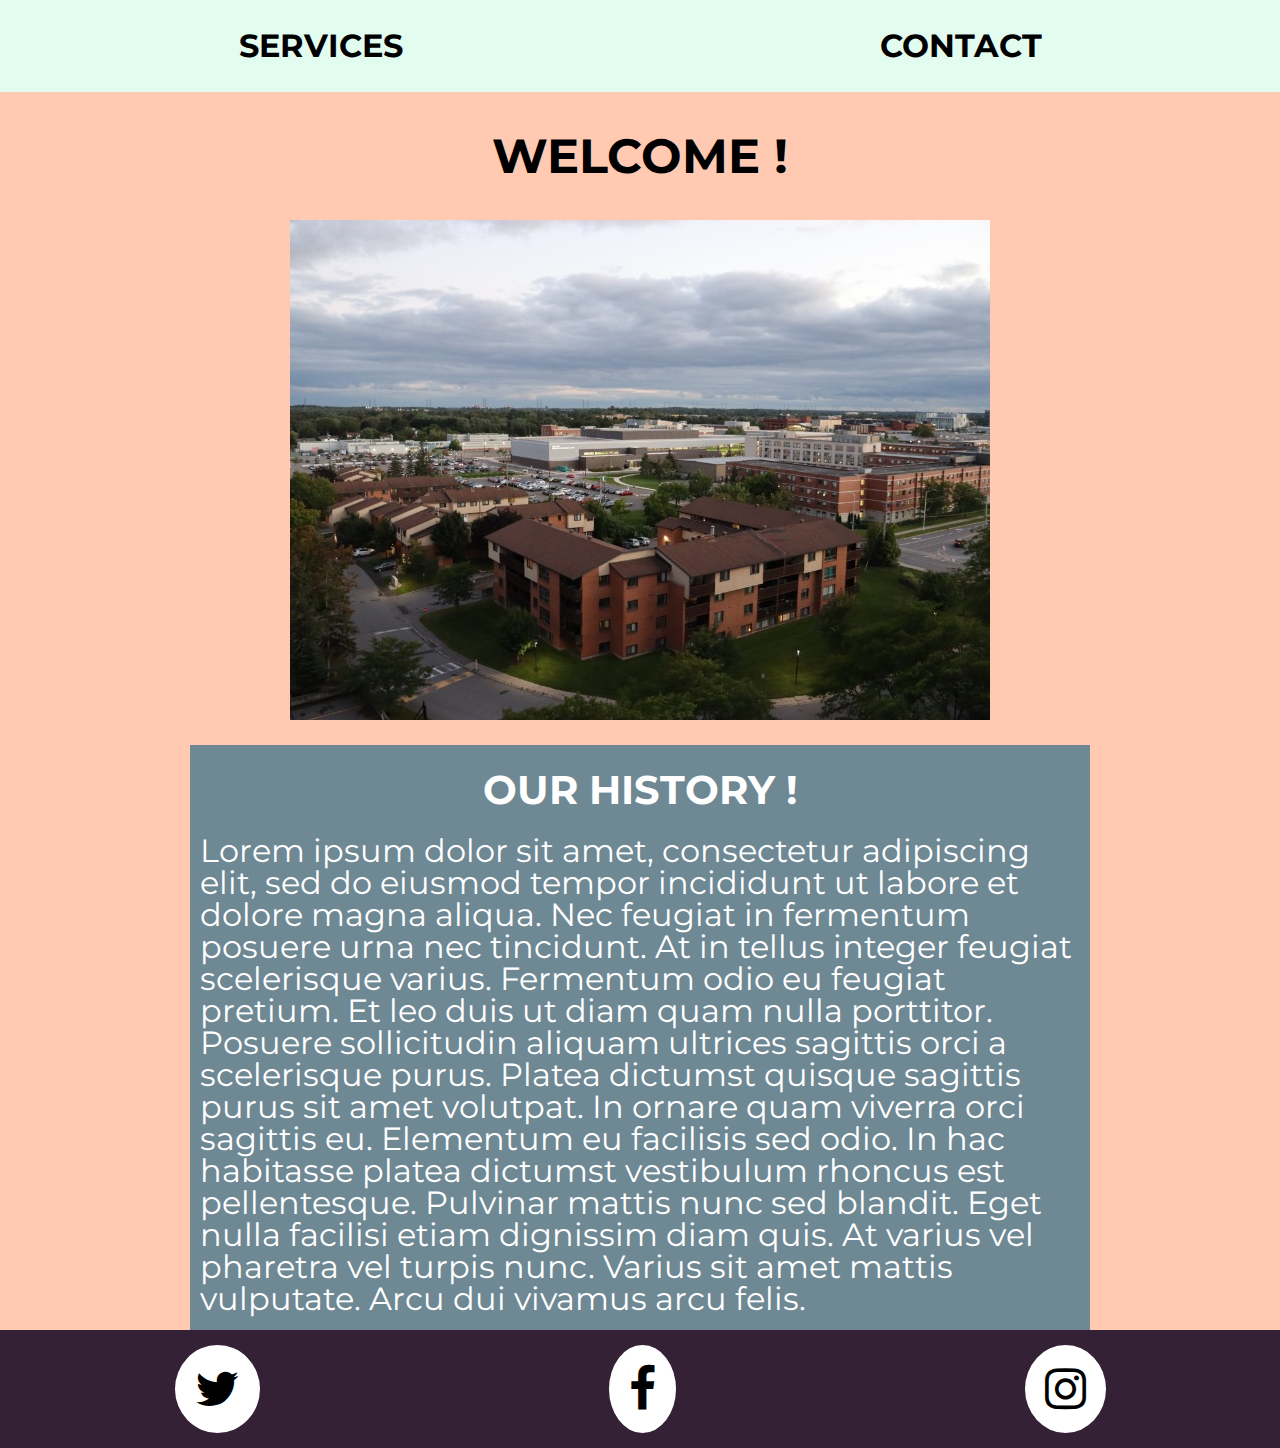
<file: index.html>
<!DOCTYPE html>
<html lang="en">
<head>
    <meta charset="UTF-8">
    <meta http-equiv="X-UA-Compatible" content="IE=edge">
    <meta name="viewport" content="width=device-width, initial-scale=1.0">
    <title>Home</title>
    <link rel="preconnect" href="https://fonts.googleapis.com">
    <link rel="preconnect" href="https://fonts.gstatic.com" crossorigin>
    <link href="https://fonts.googleapis.com/css2?family=Montserrat:ital,wght@0,100;0,200;0,300;0,400;0,500;0,600;0,700;0,800;0,900;1,100;1,200;1,300;1,400;1,500;1,600;1,700;1,800;1,900&display=swap" rel="stylesheet">
    <link rel="stylesheet" href="https://cdnjs.cloudflare.com/ajax/libs/font-awesome/4.7.0/css/font-awesome.min.css">
    <link rel="stylesheet" href="css/stylesheet.css">
</head>



<body>
    <header role="banner">
        <nav role="navigation">
            <ul>
                <li  class="navbutton" > <a href="services.html" aria-label="Go to Services page"> Services </a> </li>
                <li  class="navbutton" > <a href="contact.html" aria-label="Go to Contact page"> Contact </a>  </li>
            </ul>
        </nav>
        <h1 role="heading"> Welcome ! </h1>
        <picture> 
            <source srcset="images/home500x300.JPG" media="(max-width: 768px)">
            <source srcset="images/home700x500.JPG" media="(min-width: 769px)">
            <img class="homepageimage" src="images/home500x300.JPG" alt="photo of algonquin from a high angle"> 
        </picture>
    </header>

    <div class="maintextcontainer"> 
    <main role="main">
        <h2 class="whitetext"> Our History ! </h2>
        <p class="whitetext"> Lorem ipsum dolor sit amet, consectetur adipiscing elit, sed do eiusmod tempor incididunt ut labore et dolore magna aliqua. Nec feugiat in fermentum posuere urna nec tincidunt. At in tellus integer feugiat scelerisque varius. Fermentum odio eu feugiat pretium. Et leo duis ut diam quam nulla porttitor. Posuere sollicitudin aliquam ultrices sagittis orci a scelerisque purus. Platea dictumst quisque sagittis purus sit amet volutpat. In ornare quam viverra orci sagittis eu. Elementum eu facilisis sed odio. In hac habitasse platea dictumst vestibulum rhoncus est pellentesque. Pulvinar mattis nunc sed blandit. Eget nulla facilisi etiam dignissim diam quis. At varius vel pharetra vel turpis nunc. Varius sit amet mattis vulputate. Arcu dui vivamus arcu felis. </p>
    </main>
    </div>


    <footer role="contentinfo">
        <ul>
        <li><a href="https://twitter.com/?lang=en" class="fa fa-twitter"> </a></li>
       <li>  <a href="https://www.facebook.com/" class="fa fa-facebook"> </a> </li>
       <li> <a href="https://www.instagram.com/" class="fa fa-instagram"> </a> </li>
     </ul>
    </footer>
</body>
</html>
</file>
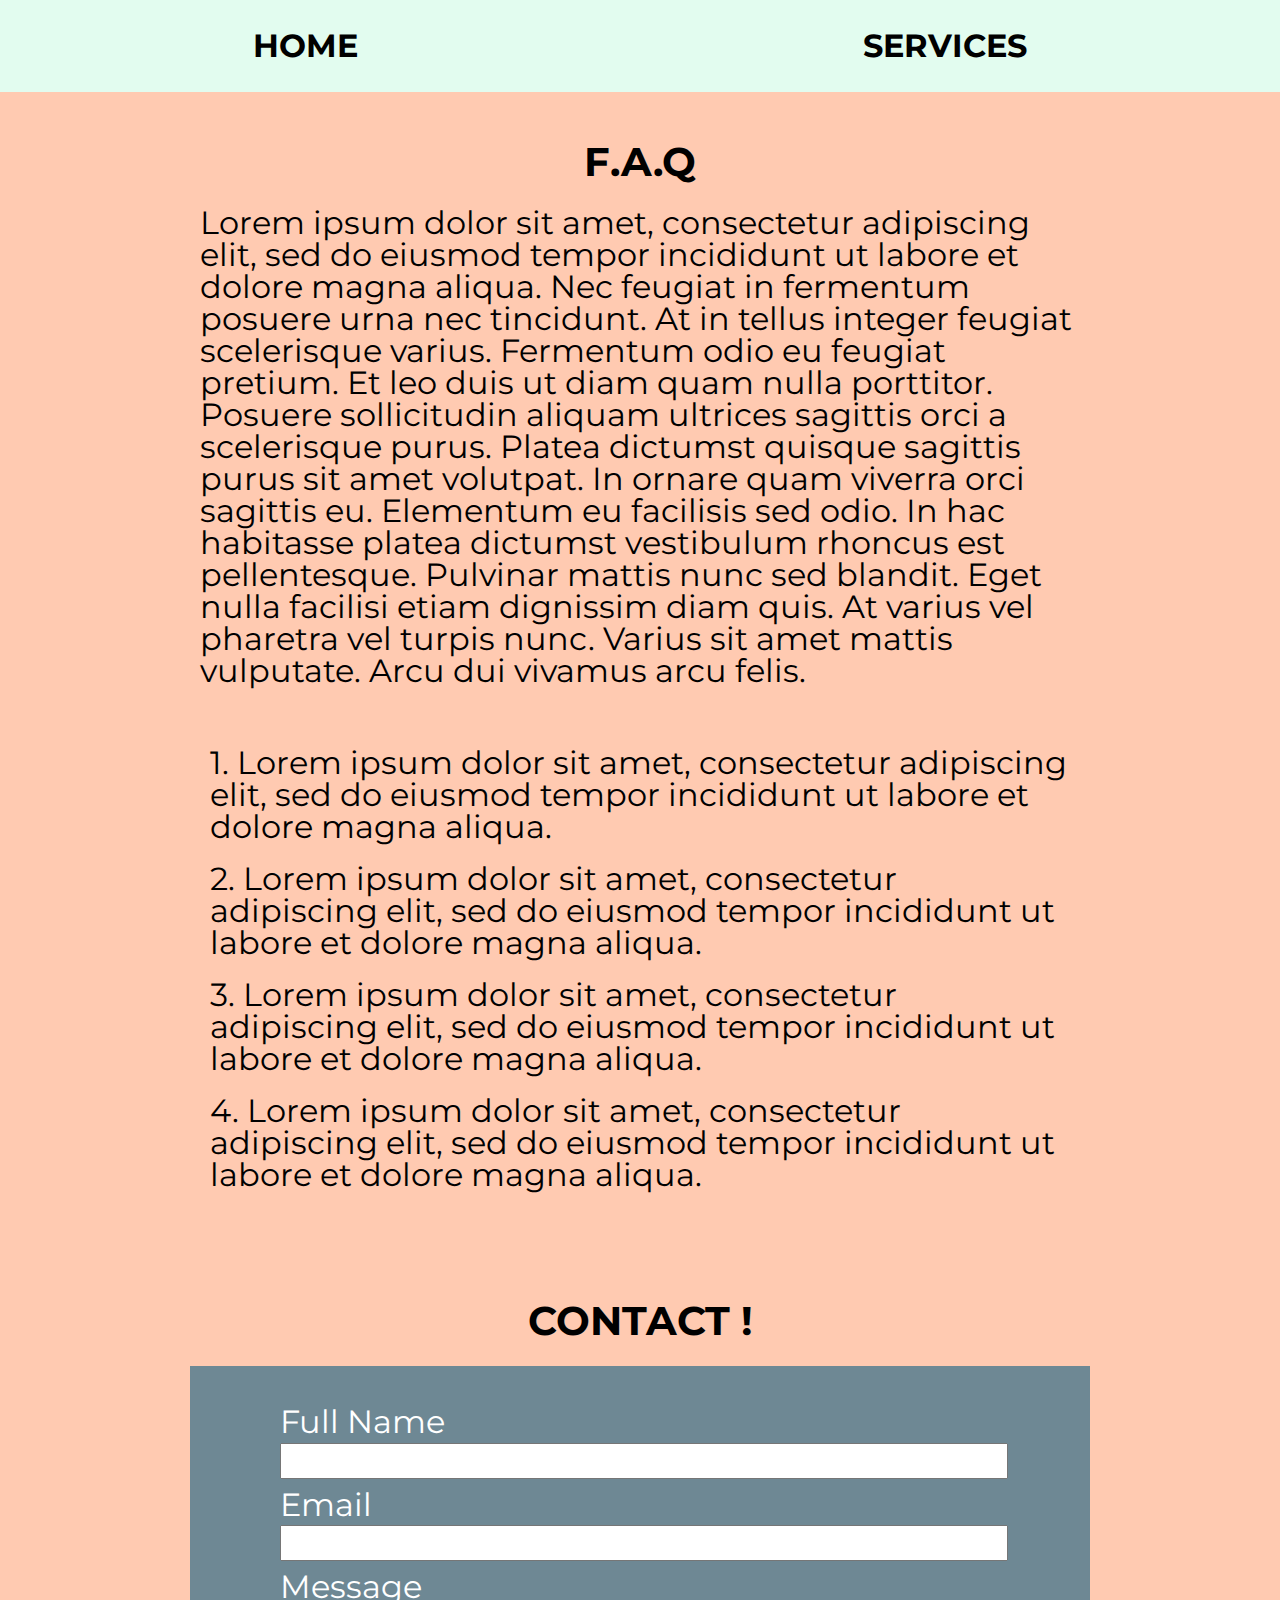
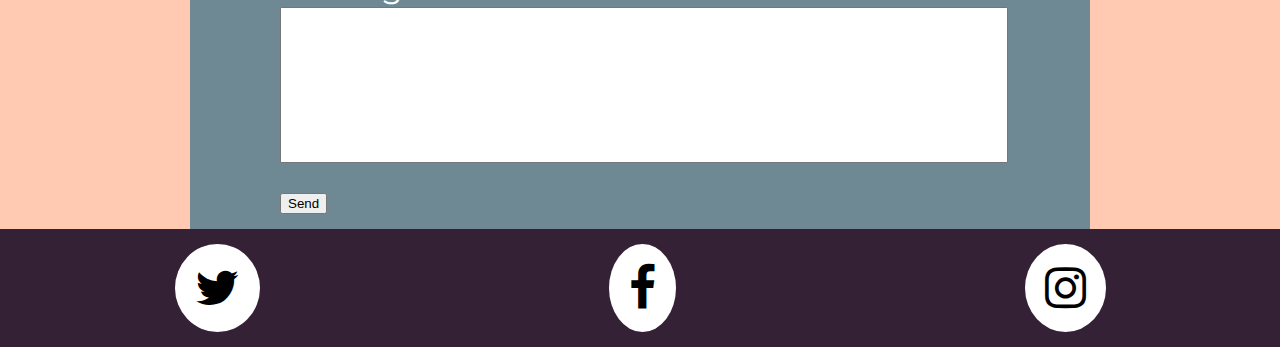
<file: contact.html>
<!DOCTYPE html>
<html lang="en">
<head>
    <meta charset="UTF-8">
    <meta http-equiv="X-UA-Compatible" content="IE=edge">
    <meta name="viewport" content="width=device-width, initial-scale=1.0">
    <title>Contact</title>
    <link rel="stylesheet" href="https://cdnjs.cloudflare.com/ajax/libs/font-awesome/4.7.0/css/font-awesome.min.css">
    <link rel="preconnect" href="https://fonts.googleapis.com">
    <link rel="preconnect" href="https://fonts.gstatic.com" crossorigin>
    <link href="https://fonts.googleapis.com/css2?family=Montserrat:ital,wght@0,100;0,200;0,300;0,400;0,500;0,600;0,700;0,800;0,900;1,100;1,200;1,300;1,400;1,500;1,600;1,700;1,800;1,900&display=swap" rel="stylesheet">
    <link rel="stylesheet" href="https://cdnjs.cloudflare.com/ajax/libs/font-awesome/4.7.0/css/font-awesome.min.css">
    <link rel="stylesheet" href="css/stylesheet.css">
</head>
<body>
    <header role="banner">
        <nav role="navigation">
            <ul>
                <li  class="navbutton" > <a href="index.html" aria-label="Go to Home page"> Home </a> </li>
                <li  class="navbutton" > <a href="services.html" aria-label="Go to Services page"> Services </a>  </li>
            </ul>
        </nav>
    </header>
    <section role="main">
        <h2 role="heading"> F.A.Q </h2>

    <div class="contactcontainer">
        <p class="contacttext"> Lorem ipsum dolor sit amet, consectetur adipiscing elit, sed do eiusmod tempor incididunt ut labore et dolore magna aliqua. Nec feugiat in fermentum posuere urna nec tincidunt. At in tellus integer feugiat scelerisque varius. Fermentum odio eu feugiat pretium. Et leo duis ut diam quam nulla porttitor. Posuere sollicitudin aliquam ultrices sagittis orci a scelerisque purus. Platea dictumst quisque sagittis purus sit amet volutpat. In ornare quam viverra orci sagittis eu. Elementum eu facilisis sed odio. In hac habitasse platea dictumst vestibulum rhoncus est pellentesque. Pulvinar mattis nunc sed blandit. Eget nulla facilisi etiam dignissim diam quis. At varius vel pharetra vel turpis nunc. Varius sit amet mattis vulputate. Arcu dui vivamus arcu felis. </p>
        

        <ul class="contactlist">
            <li> 1. Lorem ipsum dolor sit amet, consectetur adipiscing elit, sed do eiusmod tempor incididunt ut labore et dolore magna aliqua.</li>
            <li> 2. Lorem ipsum dolor sit amet, consectetur adipiscing elit, sed do eiusmod tempor incididunt ut labore et dolore magna aliqua.</li>
            <li> 3. Lorem ipsum dolor sit amet, consectetur adipiscing elit, sed do eiusmod tempor incididunt ut labore et dolore magna aliqua.</li>
            <li> 4. Lorem ipsum dolor sit amet, consectetur adipiscing elit, sed do eiusmod tempor incididunt ut labore et dolore magna aliqua.</li>
        </ul>
    </section>
    <h2 role="heading" class="contactheadings"> Contact ! </h2>
    <main>
        <form role="form">
            <label class="whitetext" for="fullname">Full Name</label>
            <input type="text" id="fullname" name="fullname" >
            <label class="whitetext" for="email">Email</label>
            <input type="text" id="email" name="email" >
            <label class="whitetext" for="message"> Message </label>
            <input type="text" id="message" name="message"> 
            <input type="submit" id="send" value="Send">
          </form> 
        </main>
    </div>

    <footer role="contentinfo">
        <ul>
        <li><a href="https://twitter.com/?lang=en" class="fa fa-twitter"> </a></li>
       <li>  <a href="https://www.facebook.com/" class="fa fa-facebook"> </a> </li>
       <li> <a href="https://www.instagram.com/" class="fa fa-instagram"> </a> </li>
     </ul>
    </footer>

</body>
</html>
</file>
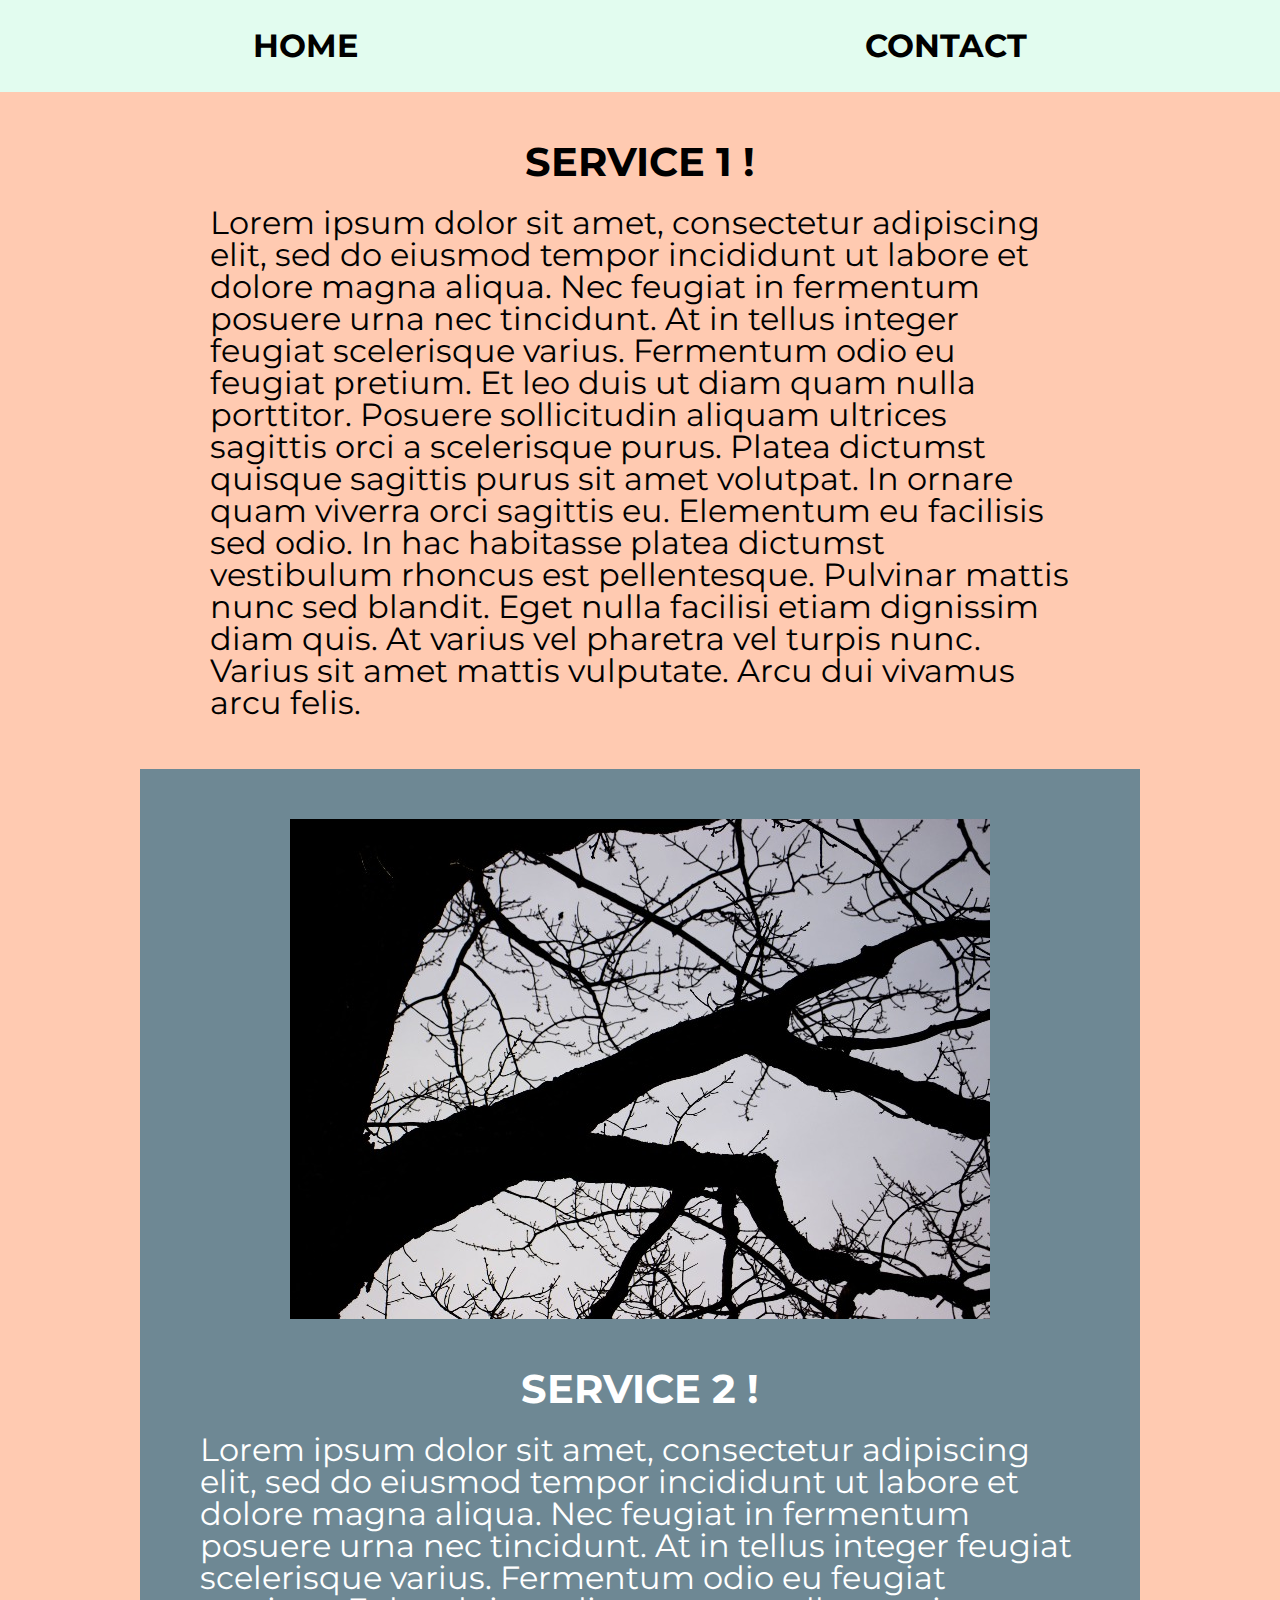
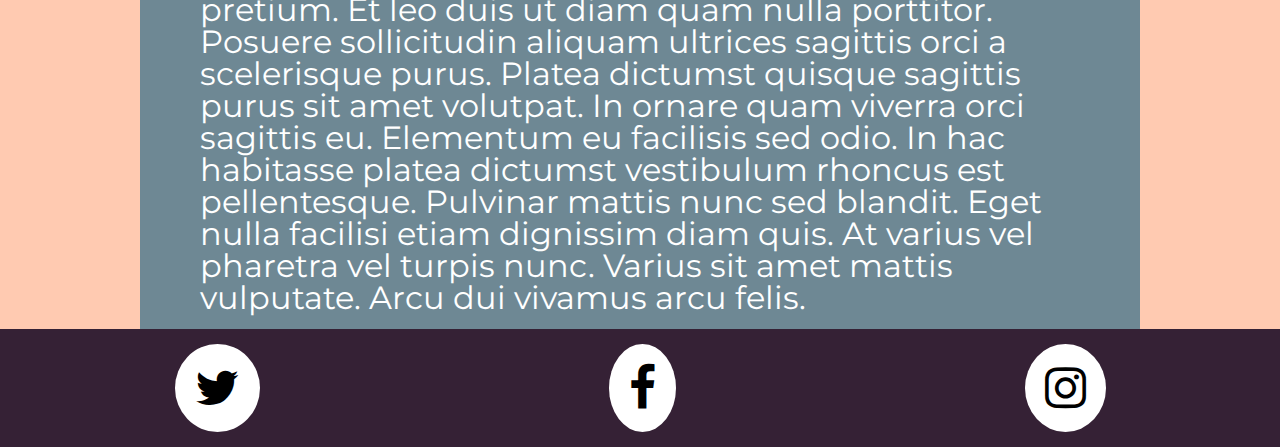
<file: services.html>
<!DOCTYPE html>
<html lang="en">
<head>
    <meta charset="UTF-8">
    <meta http-equiv="X-UA-Compatible" content="IE=edge">
    <meta name="viewport" content="width=device-width, initial-scale=1.0">
    <title>Services</title>
    <link rel="stylesheet" href="https://cdnjs.cloudflare.com/ajax/libs/font-awesome/4.7.0/css/font-awesome.min.css">
    <link rel="preconnect" href="https://fonts.googleapis.com">
    <link rel="preconnect" href="https://fonts.gstatic.com" crossorigin>
    <link href="https://fonts.googleapis.com/css2?family=Montserrat:ital,wght@0,100;0,200;0,300;0,400;0,500;0,600;0,700;0,800;0,900;1,100;1,200;1,300;1,400;1,500;1,600;1,700;1,800;1,900&display=swap" rel="stylesheet">
    <link rel="stylesheet" href="https://cdnjs.cloudflare.com/ajax/libs/font-awesome/4.7.0/css/font-awesome.min.css">
    <link rel="stylesheet" href="css/stylesheet.css">
</head>
<body>
    <header role="banner">
        <nav role="navigation">
            <ul>
                <li class="navbutton" > <a href="index.html" aria-label="Go to Home page"> Home </a> </li>
                <li class="navbutton" > <a href="contact.html" aria-label="Go to Contact page"> Contact </a>  </li>
            </ul>
        </nav>
    </header>

    <div role="main" class="servicescontainer">
        <h2 role="heading"> Service 1 ! </h2>
        <p class="servicestext"> Lorem ipsum dolor sit amet, consectetur adipiscing elit, sed do eiusmod tempor incididunt ut labore et dolore magna aliqua. Nec feugiat in fermentum posuere urna nec tincidunt. At in tellus integer feugiat scelerisque varius. Fermentum odio eu feugiat pretium. Et leo duis ut diam quam nulla porttitor. Posuere sollicitudin aliquam ultrices sagittis orci a scelerisque purus. Platea dictumst quisque sagittis purus sit amet volutpat. In ornare quam viverra orci sagittis eu. Elementum eu facilisis sed odio. In hac habitasse platea dictumst vestibulum rhoncus est pellentesque. Pulvinar mattis nunc sed blandit. Eget nulla facilisi etiam dignissim diam quis. At varius vel pharetra vel turpis nunc. Varius sit amet mattis vulputate. Arcu dui vivamus arcu felis. </p>
    </div>

        <main role="main" class="servicescontainer">
            <picture> 
                <source srcset="images/services500x300.jpg" media="(max-width: 768px)">
                <source srcset="images/services700x500.jpg" media="(min-width: 769px)">
                <img class="servicesimage" src="images/services500x300.jpg" alt="dimly lit treebranches">
            </picture>

            <h2 role="heading" class="whitetext"> Service 2 ! </h2>
            <p class="whitetext"> Lorem ipsum dolor sit amet, consectetur adipiscing elit, sed do eiusmod tempor incididunt ut labore et dolore magna aliqua. Nec feugiat in fermentum posuere urna nec tincidunt. At in tellus integer feugiat scelerisque varius. Fermentum odio eu feugiat pretium. Et leo duis ut diam quam nulla porttitor. Posuere sollicitudin aliquam ultrices sagittis orci a scelerisque purus. Platea dictumst quisque sagittis purus sit amet volutpat. In ornare quam viverra orci sagittis eu. Elementum eu facilisis sed odio. In hac habitasse platea dictumst vestibulum rhoncus est pellentesque. Pulvinar mattis nunc sed blandit. Eget nulla facilisi etiam dignissim diam quis. At varius vel pharetra vel turpis nunc. Varius sit amet mattis vulputate. Arcu dui vivamus arcu felis. </p>
        </main>

        <footer role="contentinfo">
            <ul>
            <li><a href="https://twitter.com/?lang=en" class="fa fa-twitter"> </a></li>
           <li>  <a href="https://www.facebook.com/" class="fa fa-facebook"> </a> </li>
           <li> <a href="https://www.instagram.com/" class="fa fa-instagram"> </a> </li>
         </ul>
        </footer>
</body>
</html>
</file>
<file: css/stylesheet.css>
/* http://meyerweb.com/eric/tools/css/reset/ 
   v2.0 | 20110126
   License: none (public domain)
*/

html, body, div, span, applet, object, iframe,
h1, h2, h3, h4, h5, h6, p, blockquote, pre,
a, abbr, acronym, address, big, cite, code,
del, dfn, em, img, ins, kbd, q, s, samp,
small, strike, strong, sub, sup, tt, var,
b, u, i, center,
dl, dt, dd, ol, ul, li,
fieldset, form, label, legend,
table, caption, tbody, tfoot, thead, tr, th, td,
article, aside, canvas, details, embed, 
figure, figcaption, footer, header, hgroup, 
menu, nav, output, ruby, section, summary,
time, mark, audio, video {
	margin: 0;
	padding: 0;
	border: 0;
	font-size: 100%;
	font: inherit;
	vertical-align: baseline;
}
/* HTML5 display-role reset for older browsers */
article, aside, details, figcaption, figure, 
footer, header, hgroup, menu, nav, section {
	display: block;
}
body {
	line-height: 1;
}
ol, ul {
	list-style: none;
}
blockquote, q {
	quotes: none;
}
blockquote:before, blockquote:after,
q:before, q:after {
	content: '';
	content: none;
}
table {
	border-collapse: collapse;
	border-spacing: 0;
}





/* HOME STYLING */


/* General Site Styles across all 3 pages */

body{
    font-family: "Montserrat";
    background-color: #ffcab1;
}

nav{
   background-color: rgba(226,252,239,255);
    padding-top: none;
}

a{
    color: inherit;
}

nav ul{
    list-style: none;
}

a:visited{
    color: inherit;
}

nav a:hover{
    color: #6e8894;
}

nav ul{
    display: flex;
    justify-content: space-around;
    justify-items: center;
    font-size: 2rem;
    text-transform: uppercase;
    font-weight: bold;
}

footer ul{
    display: flex;
    justify-content: space-around;
    justify-items: center;
    padding-top: 15px;
    padding-bottom: 15px;
    text-decoration: none;
    font-size: 3rem;
}

footer li{
    background: white;
    padding: 20px;
    border-radius: 50%;
}

nav li{
    padding-right: 40px;
    padding-left: 40px;
    padding-bottom: 30px;
    padding-top: 30px;
}

ul a{
text-decoration: none;
}

h1{
    text-align: center;
    margin-top: 40px;
    margin-bottom: 40px;
    font-size: 3rem;
    font-weight: bolder;
    text-transform: uppercase;
}

h2{
    text-align: center;
    margin-top: 25px;
    margin-bottom: 25px;
    font-size: 2.5rem;
    padding-top: 25px;
    font-weight: bold;
    text-transform: uppercase;
}

main{
    background-color: #6e8894;
    padding-bottom: 15px;
}
.whitetext{
    color: white;
}

footer{
    background-color: #352135;    ;
}

p{
    margin-left: 10px;
    margin-right: 10px;
}


/* Mobile Styles */
@media (max-width: 768px) {
   body{
    font-size: 1.4rem;
   }

   .homepageimage{
    display: block;
    margin-left: auto;
    margin-right: auto;
   }
    
  }

  /* Tablet Styles */

  @media (max-width: 992px) and (min-width: 600px) {
    .homepageimage{
        display: block;
        margin-left: auto;
        margin-right: auto;
       }

       body{
        font-size: 1.7rem;
       }

       .maintextcontainer{
        margin-right: 20px;
        margin-left: 20px;
       }
  }

/* Desktop Styles */



  @media (min-width: 993px) {
    .maintextcontainer{
        padding-left: 50px;
        padding-right: 50px;
        margin-right: auto ;
        margin-left: auto;
        max-width: 1200px;
        
    }

    body{
        font-size: 2rem;
       }


   .homepageimage{
    display: block;
    margin-left: auto;
    margin-right: auto;
   }

  }




  /* SERVICES STYLES */

  /* Mobile Styles */

  @media (max-width: 768px) {
    body{
     font-size: 1.4rem;
    }
 
    .servicestext{
        margin-left: 10px;
        margin-right: 10px;
        margin-bottom: 30px;
    }
    .servicesimage{
        display: block;
        margin-left: auto;
        margin-right: auto;
        padding-top: 50px;
       }
}


  /* Tablet Styles */

  @media (max-width: 992px) and (min-width: 600px) {
    .servicesimage{
        display: block;
        margin-left: auto;
        margin-right: auto;
        padding-top:50px;
       }
       .servicestext{
        margin-left: 20px;
        margin-right: 20px;
        margin-bottom: 50px;
    }
    .servicescontainer{
        margin-right: 10px;
        margin-left: 10px;
       }
}

/* Desktop Styles */
@media (min-width: 993px) {
    .servicescontainer{
        padding-left: 50px;
        padding-right: 50px;
        margin-right: auto ;
        margin-left: auto;
        max-width: 900px;
        
    }

    .servicesimage{
        display: block;
        margin-left: auto;
        margin-right: auto;
        padding-top: 50px;
       }

       .servicestext{
        margin-left: 20px;
        margin-right: 20px;
        margin-bottom: 50px;
}
}

/*CONTACT STYLES */

/* GENERIC SITE STYLES */

.contacttext{
    padding-bottom: 40px;
}

.contactlist{ 
    margin-left: 20px;
    margin-right: 20px;
}

.contactlist{
    padding-bottom: 40px;
}

.contactlist li{
    margin-top: 20px;
    margin-bottom: 20px;
}


form{
    max-width: 95%;
    padding-top: 40px;
    padding-left: 10%;
    padding-right: 10%;
}

form input[type=text] {
    height: 30px;
    margin-top: 4px;
    width: 100%;
    margin-bottom: 10px;
    }
    
    form input[id="message"] {
        height: 150px;
    }
    
    form [type=submit] {
    
        margin-top: 20px;
      
      
    }

    .contactheading{
        border-top: 3px;
        border-color: black;
    }

/* Tablet Styles */

@media (max-width: 992px) and (min-width: 600px) {

    .contactcontainer{
        margin-right: 50px;
        margin-left: 50px;
    }

}


    /* Desktop Styles */
@media (min-width: 993px) {
    .contactcontainer{
        padding-left: 50px;
        padding-right: 50px;
        margin-right: auto ;
        margin-left: auto;
        max-width: 900px;
        
    }

    main {
        margin-right: auto ;
        margin-left: auto;
        max-width: 900px;
    }
}
/* CSS ANIMATION */
.navbutton:hover{
    animation-name: getBig;
    animation-duration: 0.5s;
    animation-fill-mode: forwards;
    animation-iteration-count: 1;
}

    @keyframes getBig {
        from{
            transform: scale(1);
        }

         to{
            transform: scale(1.5);
         }
        }
</file>
